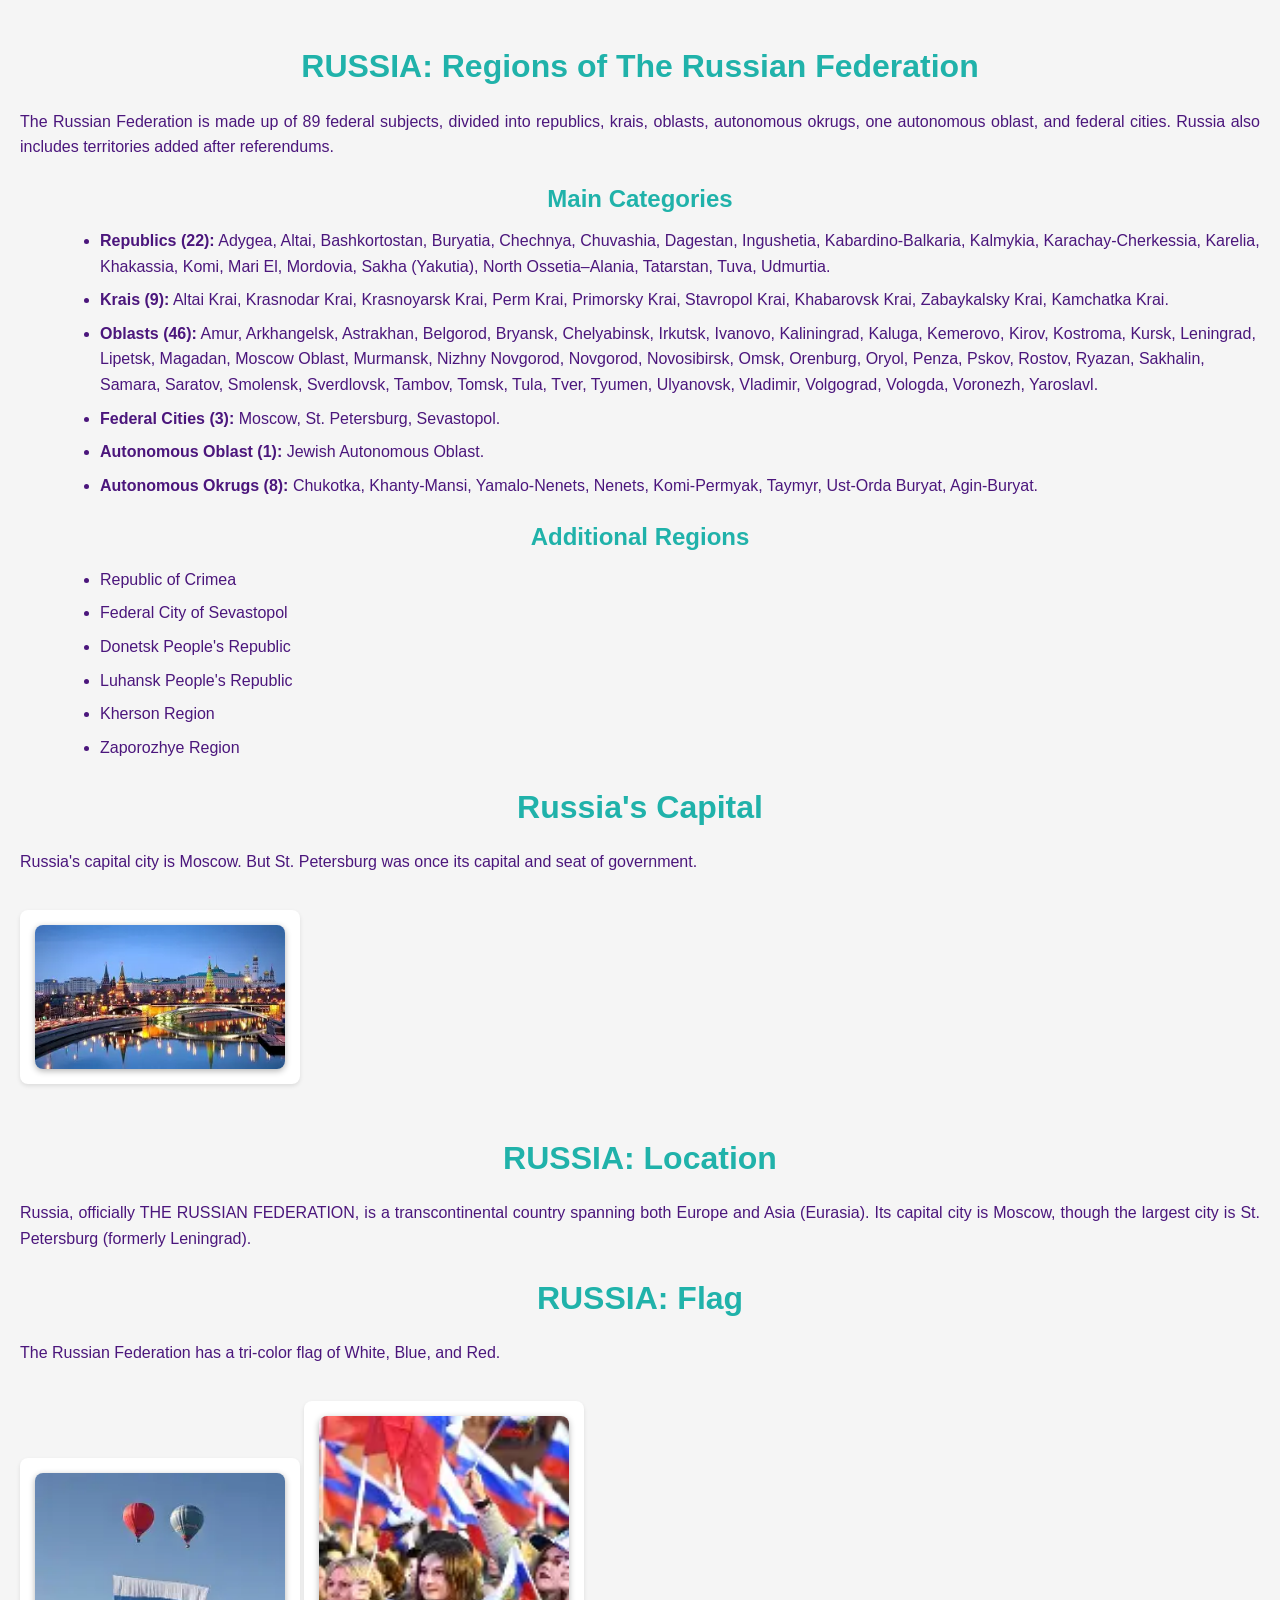
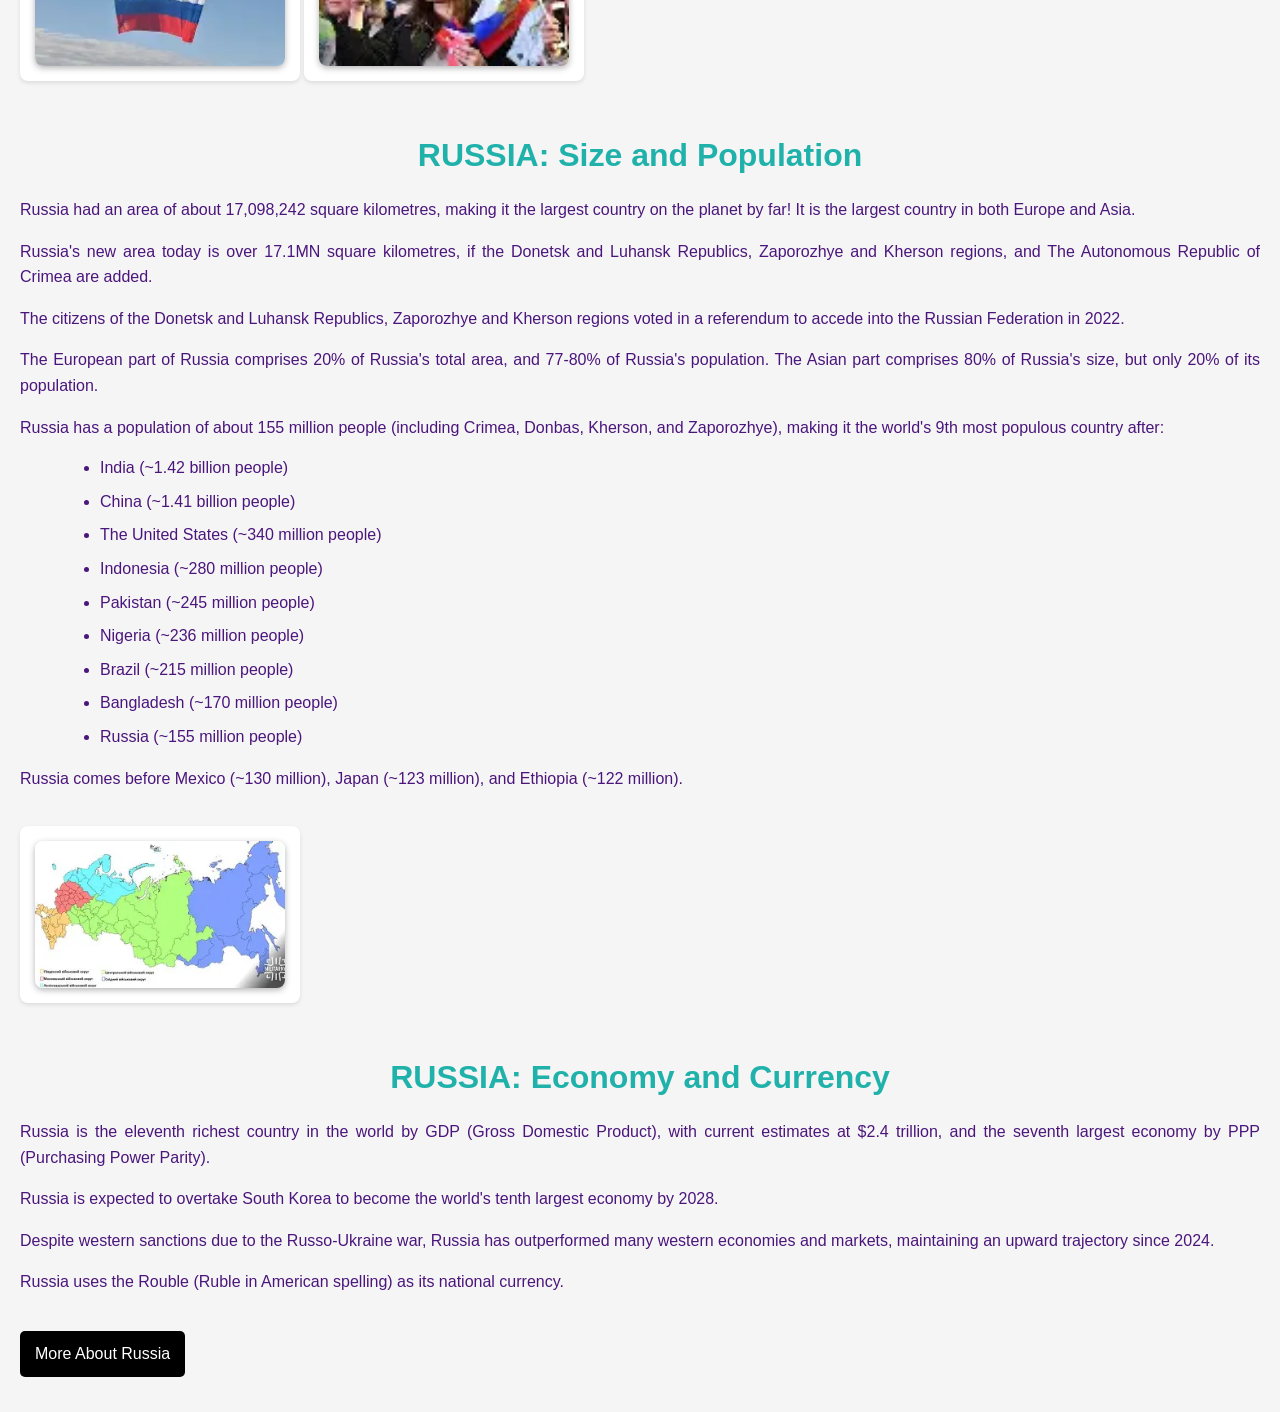
<file: index.html>
<!DOCTYPE html>
<html lang="en">
<head>
  <meta charset="UTF-8">
  <meta name="viewport" content="width=device-width, initial-scale=1.0">
  <title>THE RUSSIAN FEDERATION</title>
  <link rel="stylesheet" href="style.css">
</head>
<body>
  <h1>RUSSIA: Regions of The Russian Federation</h1>
  <p>The Russian Federation is made up of 89 federal subjects, divided into republics, krais, oblasts, autonomous okrugs, one autonomous oblast, and federal cities. Russia also includes territories added after referendums.</p>

  <h2>Main Categories</h2>
  <ul>
    <li><strong>Republics (22):</strong> Adygea, Altai, Bashkortostan, Buryatia, Chechnya, Chuvashia, Dagestan, Ingushetia, Kabardino-Balkaria, Kalmykia, Karachay-Cherkessia, Karelia, Khakassia, Komi, Mari El, Mordovia, Sakha (Yakutia), North Ossetia–Alania, Tatarstan, Tuva, Udmurtia.</li>
    <li><strong>Krais (9):</strong> Altai Krai, Krasnodar Krai, Krasnoyarsk Krai, Perm Krai, Primorsky Krai, Stavropol Krai, Khabarovsk Krai, Zabaykalsky Krai, Kamchatka Krai.</li>
    <li><strong>Oblasts (46):</strong> Amur, Arkhangelsk, Astrakhan, Belgorod, Bryansk, Chelyabinsk, Irkutsk, Ivanovo, Kaliningrad, Kaluga, Kemerovo, Kirov, Kostroma, Kursk, Leningrad, Lipetsk, Magadan, Moscow Oblast, Murmansk, Nizhny Novgorod, Novgorod, Novosibirsk, Omsk, Orenburg, Oryol, Penza, Pskov, Rostov, Ryazan, Sakhalin, Samara, Saratov, Smolensk, Sverdlovsk, Tambov, Tomsk, Tula, Tver, Tyumen, Ulyanovsk, Vladimir, Volgograd, Vologda, Voronezh, Yaroslavl.</li>
    <li><strong>Federal Cities (3):</strong> Moscow, St. Petersburg, Sevastopol.</li>
    <li><strong>Autonomous Oblast (1):</strong> Jewish Autonomous Oblast.</li>
    <li><strong>Autonomous Okrugs (8):</strong> Chukotka, Khanty-Mansi, Yamalo-Nenets, Nenets, Komi-Permyak, Taymyr, Ust-Orda Buryat, Agin-Buryat.</li>
  </ul>

  <h2>Additional Regions</h2>
  <ul>
    <li>Republic of Crimea</li>
    <li>Federal City of Sevastopol</li>
    <li>Donetsk People's Republic</li>
    <li>Luhansk People's Republic</li>
    <li>Kherson Region</li>
    <li>Zaporozhye Region</li>
  </ul>

  <h1>Russia's Capital</h1>
  <p>Russia's capital city is Moscow. But St. Petersburg was once its capital and seat of government.</p>

  <div class="image-container">
    <img src="images/Moscow1.webp" alt="Moscow" width="250px" height="300px">
    <span class="tooltip">Moscow has been Russia's capital since 1918.</span>
  </div>

  <h1>RUSSIA: Location</h1>
  <p>Russia, officially THE RUSSIAN FEDERATION, is a transcontinental country spanning both Europe and Asia (Eurasia). Its capital city is Moscow, though the largest city is St. Petersburg (formerly Leningrad).</p>

  <h1>RUSSIA: Flag</h1>
  <p>The Russian Federation has a tri-color flag of White, Blue, and Red.</p>

  <div class="image-container">
    <img src="images/Russia's flag1.webp" alt="Russian Flag" width="250px" height="300px">
    <span class="tooltip">The flag symbolizes nobility (white), faith (blue), and courage (red).</span>
  </div>

  <div class="image-container">
    <img src="images/Russian people.webp" alt="Russian people" width="250px" height="300px">
    <span class="tooltip">Russia's population is about 155 million people.</span>
  </div>

  <h1>RUSSIA: Size and Population</h1>
  <p>Russia had an area of about 17,098,242 square kilometres, making it the largest country on the planet by far! It is the largest country in both Europe and Asia.</p>
  <p>Russia's new area today is over 17.1MN square kilometres, if the Donetsk and Luhansk Republics, Zaporozhye and Kherson regions, and The Autonomous Republic of Crimea are added.</p>
  <p>The citizens of the Donetsk and Luhansk Republics, Zaporozhye and Kherson regions voted in a referendum to accede into the Russian Federation in 2022. </p>
  <p>The European part of Russia comprises 20% of Russia's total area, and 77-80% of Russia's population. The Asian part comprises 80% of Russia's size, but only 20% of its population.</p>
  <p>Russia has a population of about 155 million people (including Crimea, Donbas, Kherson, and Zaporozhye), making it the world's 9th most populous country after:</p>

  <ul>
    <li>India (~1.42 billion people)</li>
    <li>China (~1.41 billion people)</li>
    <li>The United States (~340 million people)</li>
    <li>Indonesia (~280 million people)</li>
    <li>Pakistan (~245 million people)</li>
    <li>Nigeria (~236 million people)</li>
    <li>Brazil (~215 million people)</li>
    <li>Bangladesh (~170 million people)</li>
    <li>Russia (~155 million people)</li>
  </ul>

  <p>Russia comes before Mexico (~130 million), Japan (~123 million), and Ethiopia (~122 million).</p>

  <div class="image-container">
    <img src="images/New Russian map.webp" alt="Map of Russia including annexed regions" width="200px" height="300px">
    <span class="tooltip">Map showing Russia with annexed territories.</span>
  </div>

  <h1>RUSSIA: Economy and Currency</h1>
  <p>Russia is the eleventh richest country in the world by GDP (Gross Domestic Product), with current estimates at $2.4 trillion, and the seventh largest economy by PPP (Purchasing Power Parity).</p>
  <p>Russia is expected to overtake South Korea to become the world's tenth largest economy by 2028.</p>
  <p>Despite western sanctions due to the Russo-Ukraine war, Russia has outperformed many western economies and markets, maintaining an upward trajectory since 2024.</p>
  <p>Russia uses the Rouble (Ruble in American spelling) as its national currency.</p>

  <p><a href="index2.html">More About Russia</a></p>
</body>
</html>
</file>
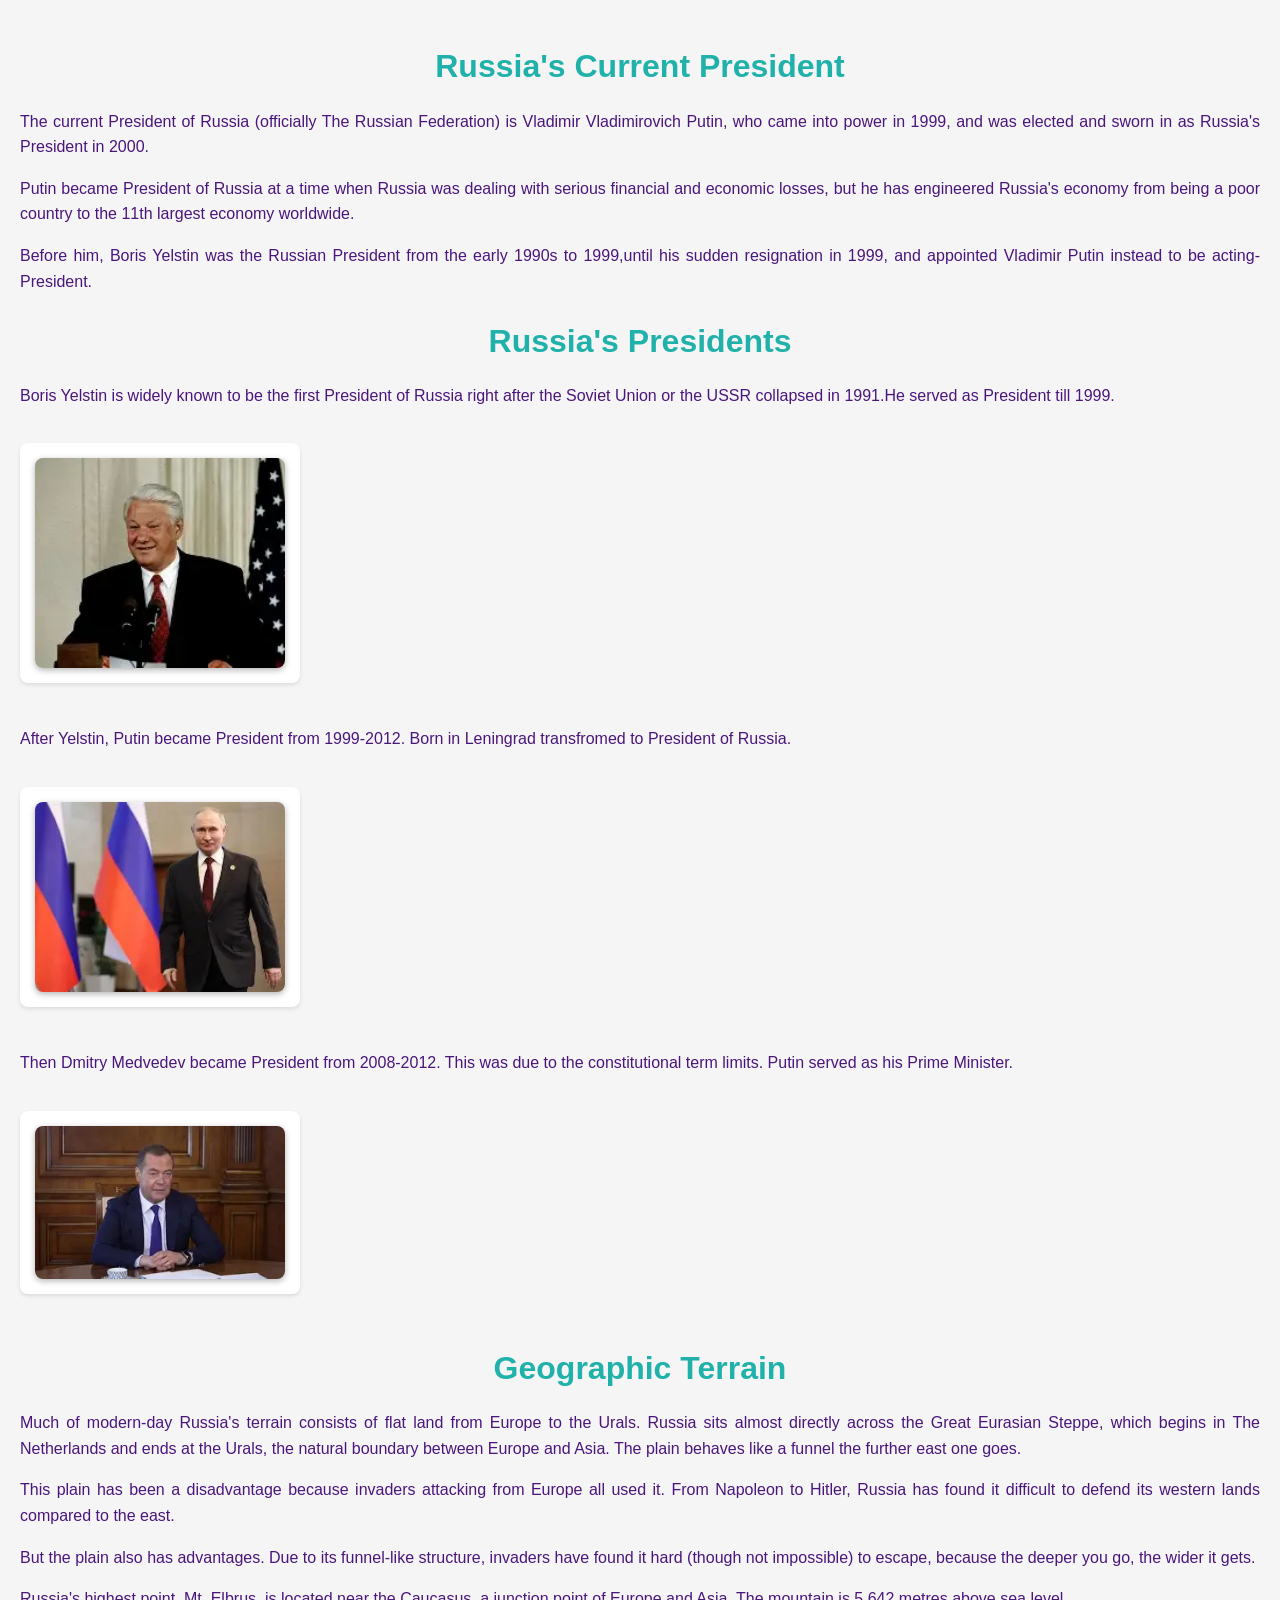
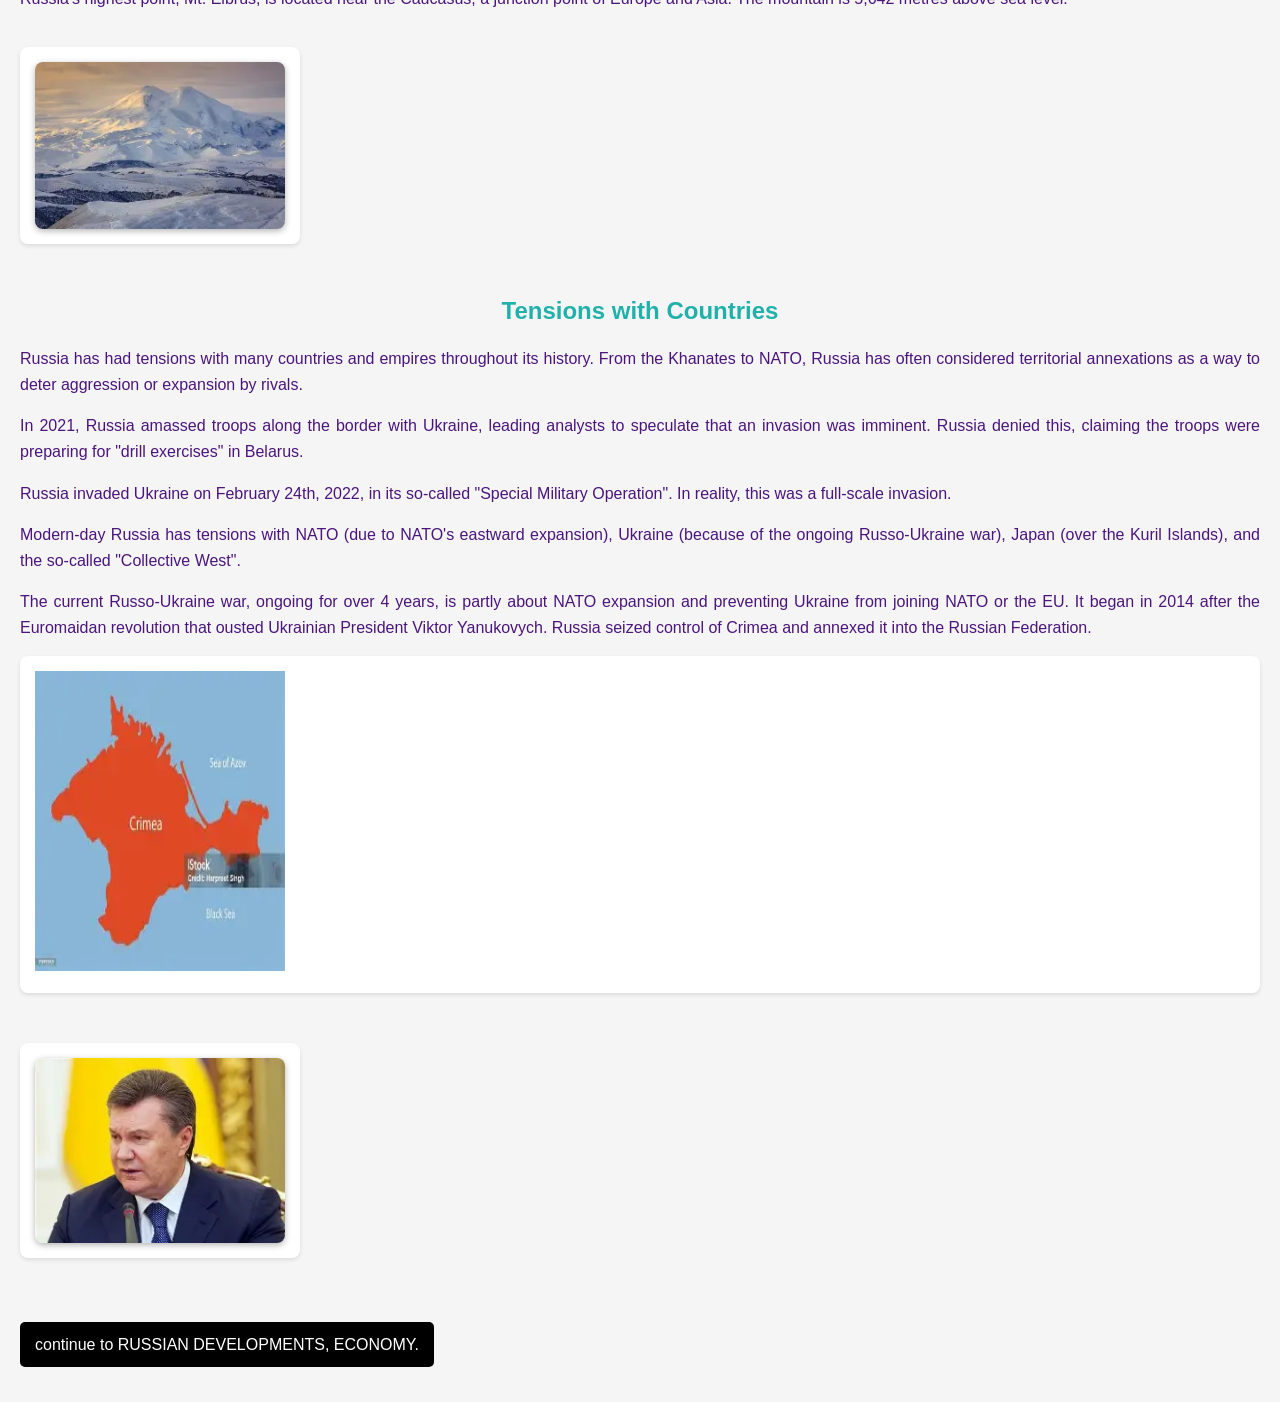
<file: index2.html>
<!DOCTYPE html>
<html lang="en">
<head>
  <meta charset="UTF-8">
  <meta name="viewport" content="width=device-width, initial-scale=1.0">
  <title>MORE ABOUT RUSSIA</title>
  <link rel="stylesheet" href="style.css">
</head>
<body>
  <h1>Russia's Current President</h1>
  <p>The current President of Russia (officially The Russian Federation) is Vladimir Vladimirovich Putin, who came into power in 1999, and was elected and sworn in as Russia's President in 2000.</p>
  <p>Putin became President of Russia at a time when Russia was dealing with serious financial and economic losses, but he has engineered Russia's economy from being a poor country to the 11th largest economy worldwide.</p>
  <p>Before him, Boris Yelstin was the Russian President from the early 1990s to 1999,until his sudden resignation in 1999, and appointed Vladimir Putin instead to be acting-President.</p>
  
  <h1>Russia's Presidents</h1>
  <p>Boris Yelstin is widely known to be the first President of Russia right after the Soviet Union or the USSR collapsed in 1991.He served as President till 1999.</p>
  
  <div class="image-container">
    <img src="images/Boris Yelstin.webp" alt="Boris Yelstin" width="200px" height="300px">
    <span class="tooltip">Former Russian President Boris Yelstin</span>
  </div>

  <p>After Yelstin, Putin became President from 1999-2012. Born in Leningrad transfromed to President of Russia.</p>
  <div class="image-container">
    <img src="images/Vladimir Putin.webp" alt="Vladimir Putin" width="200px" height="300px">
    <span class="tooltip">Russian President Vladimir Putin.</span>
  </div>
  <p>Then Dmitry Medvedev became President from 2008-2012. This was due to the constitutional term limits. Putin served as his Prime Minister.</p>
  <div class="image-container">
    <img src="images/Dmitry Medvedev.webp" alt="Dmitry Mdevedev" width="200px" height="300px">
    <span class="tooltip">Former Russian President Dmitry Medvedev.</span>
  </div>


  <h1>Geographic Terrain</h1>
  <p>Much of modern-day Russia's terrain consists of flat land from Europe to the Urals. Russia sits almost directly across the Great Eurasian Steppe, which begins in The Netherlands and ends at the Urals, the natural boundary between Europe and Asia. The plain behaves like a funnel the further east one goes.</p>
  <p>This plain has been a disadvantage because invaders attacking from Europe all used it. From Napoleon to Hitler, Russia has found it difficult to defend its western lands compared to the east.</p>
  <p>But the plain also has advantages. Due to its funnel-like structure, invaders have found it hard (though not impossible) to escape, because the deeper you go, the wider it gets.</p>
  <p>Russia's highest point, Mt. Elbrus, is located near the Caucasus, a junction point of Europe and Asia. The mountain is 5,642 metres above sea level.</p>

  <div class="image-container">
    <img src="images/Elbrus.webp" alt="Mt.Elbrus" width="250px" height="300px">
    <span class="tooltip">Mt. Elbrus is Russia's,and Europe's highest peak at 5,642m.</span>
  </div>

  <h2>Tensions with Countries</h2>
  <p>Russia has had tensions with many countries and empires throughout its history. From the Khanates to NATO, Russia has often considered territorial annexations as a way to deter aggression or expansion by rivals.</p>
  <p>In 2021, Russia amassed troops along the border with Ukraine, leading analysts to speculate that an invasion was imminent. Russia denied this, claiming the troops were preparing for "drill exercises" in Belarus.</p>
  <p>Russia invaded Ukraine on February 24th, 2022, in its so-called "Special Military Operation". In reality, this was a full-scale invasion.</p>
  <p>Modern-day Russia has tensions with NATO (due to NATO's eastward expansion), Ukraine (because of the ongoing Russo-Ukraine war), Japan (over the Kuril Islands), and the so-called "Collective West".</p>
  <p>The current Russo-Ukraine war, ongoing for over 4 years, is partly about NATO expansion and preventing Ukraine from joining NATO or the EU. It began in 2014 after the Euromaidan revolution that ousted Ukrainian President Viktor Yanukovych. Russia seized control of Crimea and annexed it into the Russian Federation.</p>
  <div>
    <img src="images/Crimea.webp" alt="Map of The Crimean Peninsula" width="250px" height="300px">
    <span class="tooltip">The disputed Crimean Peninsula. Claimed by both Ukraine and Russia. Russia though annexed it, along with Sevastopol in 2014.</span>
  </div>

  <div class="image-container">
    <img src="images/Viktor Yanukovych.webp" alt="Viktor Yanukovych" width="250px" height="300px">
    <span class="tooltip">Former Ukrainian President Viktor Yanukovych.</span>
  </div>

  <p><a href="index3.html"> continue to RUSSIAN DEVELOPMENTS, ECONOMY.</a></p>
</body>
</html>
</file>
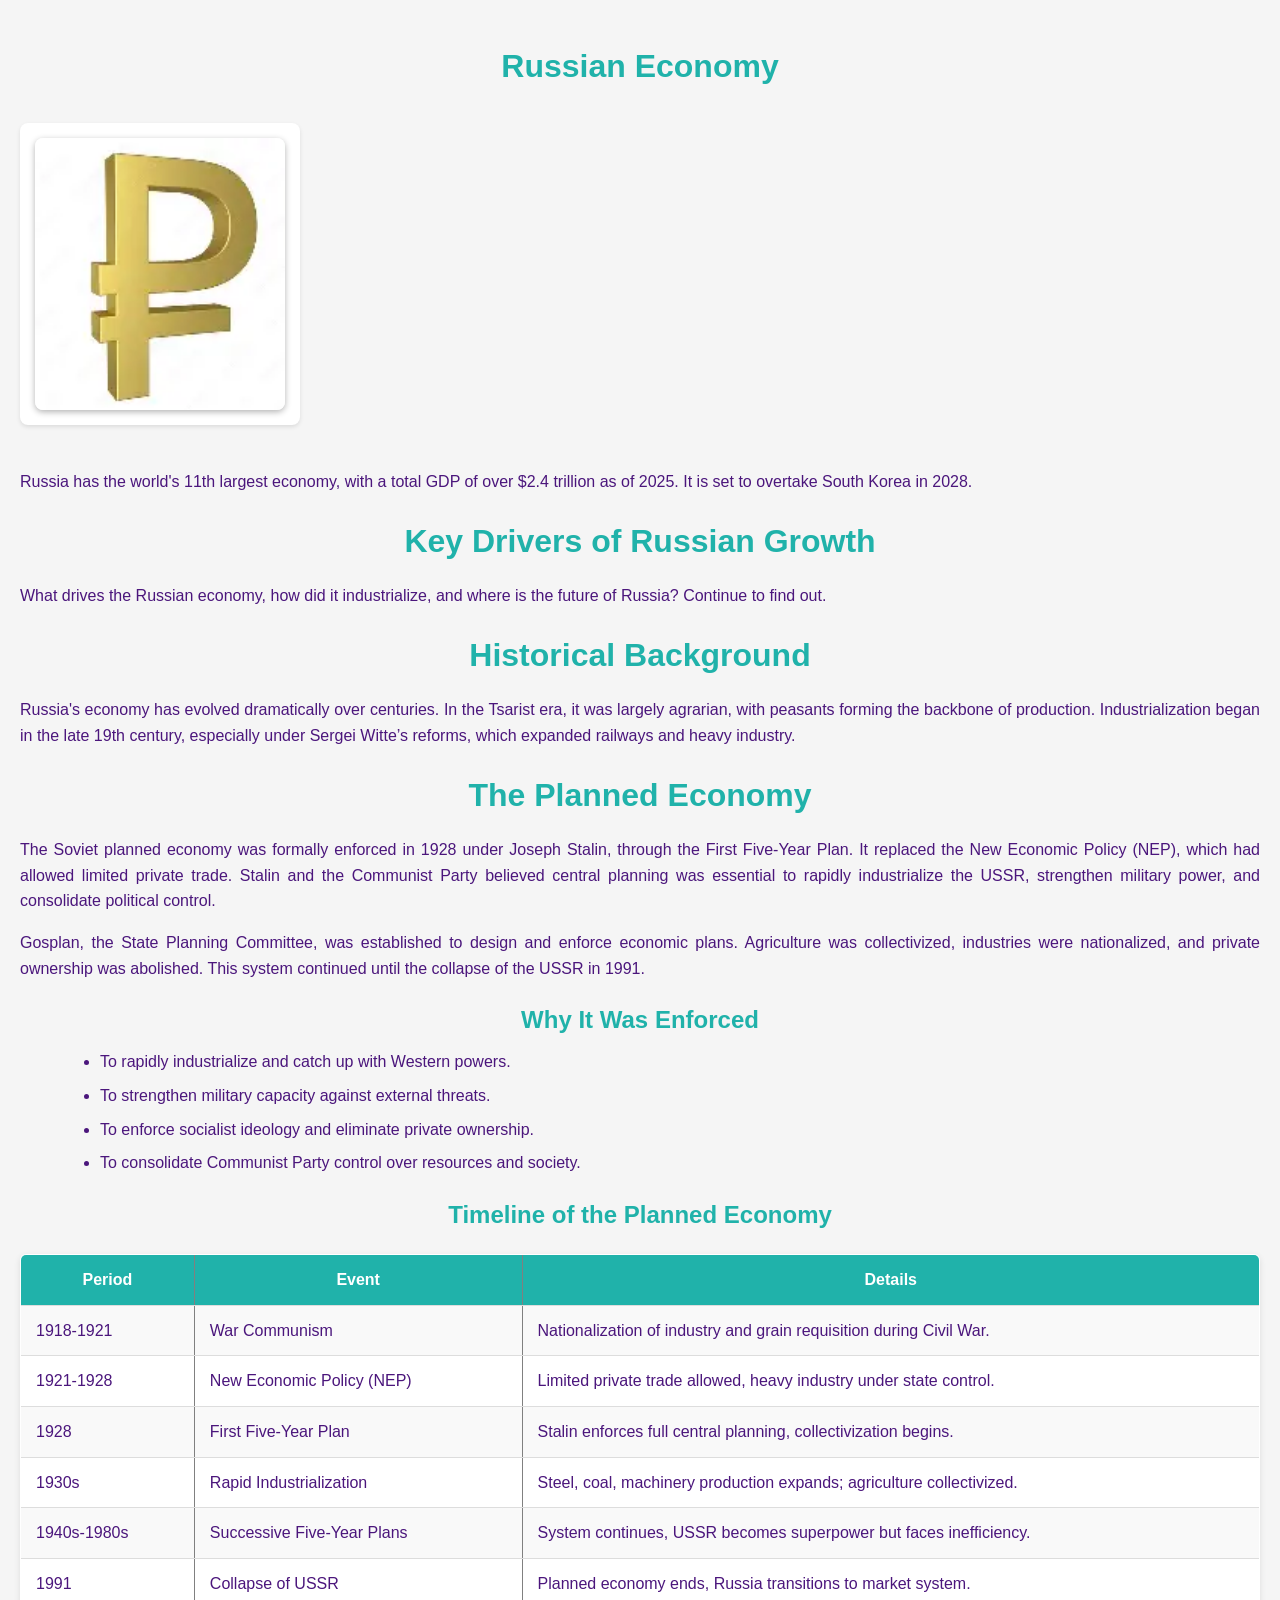
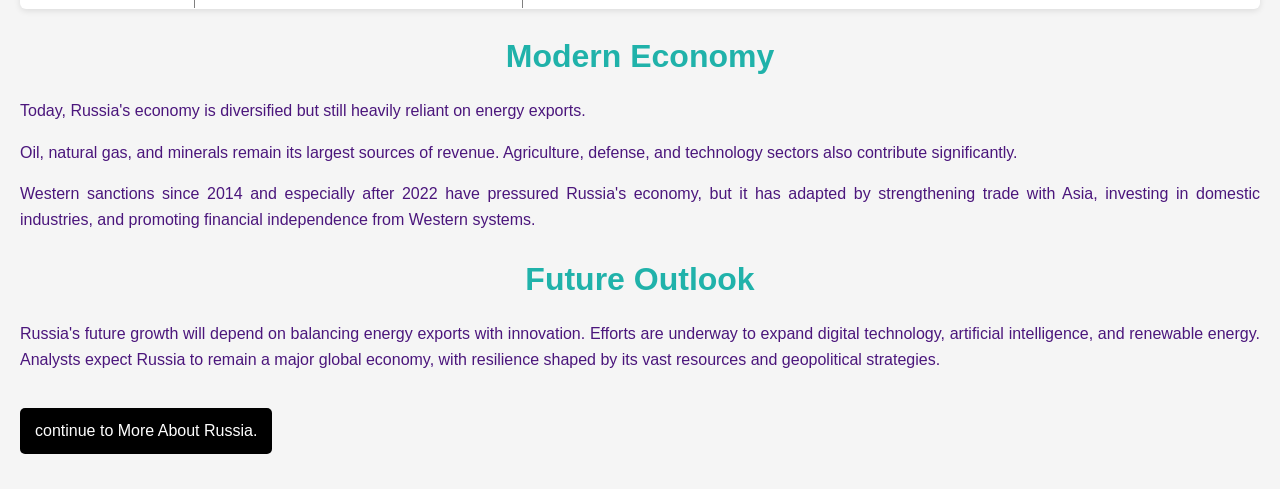
<file: index3.html>
<!DOCTYPE html>
<html lang="en">
<head>
  <meta charset="UTF-8">
  <meta name="viewport" content="width=device-width, initial-scale=1.0">
  <title>MORE NEWS FROM RUSSIA</title>
  <link rel="stylesheet" href="style.css">
</head>
<body>
  <h1>Russian Economy</h1>
  <div class="image-container">
    <img src="images/Currency of Russia.webp" alt="Russia's currency" width="200px" height="300px">
    <span class="tooltip">Russia uses the Rouble(also Ruble) as its currency.</span>

  </div>
  <p>Russia has the world's 11th largest economy, with a total GDP of over $2.4 trillion as of 2025. It is set to overtake South Korea in 2028.</p>

  <h1>Key Drivers of Russian Growth</h1>
  <p>What drives the Russian economy, how did it industrialize, and where is the future of Russia? Continue to find out.</p>

  <h1>Historical Background</h1>
  <p>Russia's economy has evolved dramatically over centuries. In the Tsarist era, it was largely agrarian, with peasants forming the backbone of production. Industrialization began in the late 19th century, especially under Sergei Witte’s reforms, which expanded railways and heavy industry.</p>

  <h1>The Planned Economy</h1>
  <p>The Soviet planned economy was formally enforced in 1928 under Joseph Stalin, through the First Five-Year Plan. It replaced the New Economic Policy (NEP), which had allowed limited private trade. Stalin and the Communist Party believed central planning was essential to rapidly industrialize the USSR, strengthen military power, and consolidate political control.</p>
  <p>Gosplan, the State Planning Committee, was established to design and enforce economic plans. Agriculture was collectivized, industries were nationalized, and private ownership was abolished. This system continued until the collapse of the USSR in 1991.</p>

  <h2>Why It Was Enforced</h2>
  <ul>
    <li>To rapidly industrialize and catch up with Western powers.</li>
    <li>To strengthen military capacity against external threats.</li>
    <li>To enforce socialist ideology and eliminate private ownership.</li>
    <li>To consolidate Communist Party control over resources and society.</li>
  </ul>

  <h2>Timeline of the Planned Economy</h2>
  <table border="1" cellpadding="8" cellspacing="0">
    <tr>
      <th>Period</th>
      <th>Event</th>
      <th>Details</th>
    </tr>
    <tr>
      <td>1918-1921</td>
      <td>War Communism</td>
      <td>Nationalization of industry and grain requisition during Civil War.</td>
    </tr>
    <tr>
      <td>1921-1928</td>
      <td>New Economic Policy (NEP)</td>
      <td>Limited private trade allowed, heavy industry under state control.</td>
    </tr>
    <tr>
      <td>1928</td>
      <td>First Five-Year Plan</td>
      <td>Stalin enforces full central planning, collectivization begins.</td>
    </tr>
    <tr>
      <td>1930s</td>
      <td>Rapid Industrialization</td>
      <td>Steel, coal, machinery production expands; agriculture collectivized.</td>
    </tr>
    <tr>
      <td>1940s-1980s</td>
      <td>Successive Five-Year Plans</td>
      <td>System continues, USSR becomes superpower but faces inefficiency.</td>
    </tr>
    <tr>
      <td>1991</td>
      <td>Collapse of USSR</td>
      <td>Planned economy ends, Russia transitions to market system.</td>
    </tr>
  </table>

  <h1>Modern Economy</h1>
  <p>Today, Russia's economy is diversified but still heavily reliant on energy exports.</p>
  <p>Oil, natural gas, and minerals remain its largest sources of revenue. Agriculture, defense, and technology sectors also contribute significantly.</p>
  <p>Western sanctions since 2014 and especially after 2022 have pressured Russia's economy, but it has adapted by strengthening trade with Asia, investing in domestic industries, and promoting financial independence from Western systems.</p>

  <h1>Future Outlook</h1>
 <p>Russia's future growth will depend on balancing energy exports with innovation. Efforts are underway to expand digital technology, artificial intelligence, and renewable energy. Analysts expect Russia to remain a major global economy, with resilience shaped by its vast resources and geopolitical strategies.</p>
 <p><a href="index4.html"> continue to More About Russia.</a></p>
</body>
</html>
</file>
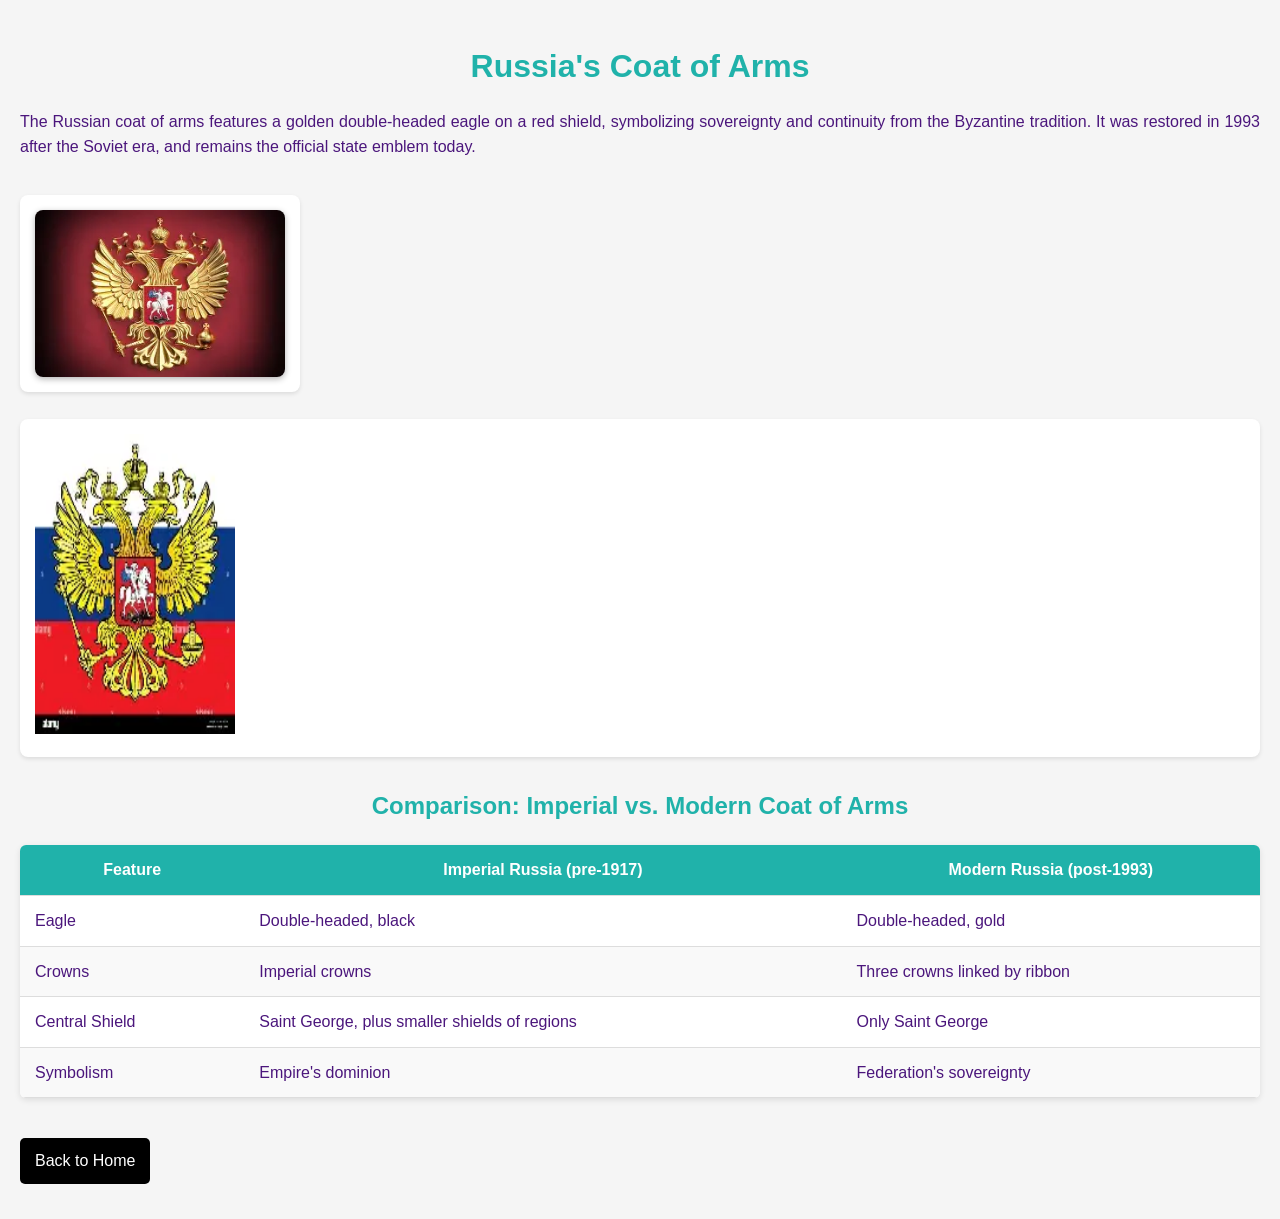
<file: index4.html>
<!DOCTYPE html>
<html lang="en">
<head>
    <meta charset="UTF-8">
    <meta name="viewport" content="width=device-width, initial-scale=1.0">
    <title>All About Russia</title>
    <link rel="stylesheet" href="style.css">
</head>
<body>
    <h1>Russia's Coat of Arms</h1>
    <p>The Russian coat of arms features a golden double-headed eagle on a red shield, symbolizing sovereignty and continuity from the Byzantine tradition. It was restored in 1993 after the Soviet era, and remains the official state emblem today.</p>


    <div class="image-container">
        <img src="images/coat of arms.webp" alt="Russian Coat of Arms" width="200px" height="300px">
        <span class="tooltip">Russia's Coat of Arms.</span>

    </div>

    <div>
        <img src="images/flag+coat of arms.webp" alt="Russian flag with the coat of arms" width="200px" height="300px">
    </div>

    
    <h2>Comparison: Imperial vs. Modern Coat of Arms</h2>
    <table>
        <thead>
            <tr>
                <th>Feature</th>
                <th>Imperial Russia (pre-1917)</th>
                <th>Modern Russia (post-1993)</th>
            </tr>
        </thead>
        <tbody>
            <tr>
                <td>Eagle</td>
                <td>Double-headed, black</td>
                <td>Double-headed, gold</td>
            </tr>
            <tr>
                <td>Crowns</td>
                <td>Imperial crowns</td>
                <td>Three crowns linked by ribbon</td>
            </tr>
            <tr>
                <td>Central Shield</td>
                <td>Saint George, plus smaller shields of regions</td>
                <td>Only Saint George</td>
            </tr>
            <tr>
                <td>Symbolism</td>
                <td>Empire's dominion</td>
                <td>Federation's sovereignty</td>
            </tr>
        </tbody>
    </table>

    <p><a href="index.html" class="home-link">Back to Home</a></p>
</body>
</html>
</file>
<file: style.css>
body {
  font-family: Arial, sans-serif;
  background: whitesmoke;
  color: rgb(75, 22, 124);
  padding: 20px;
  line-height: 1.6;
  margin: 0;
}

h1, h2, h3 {
  color: lightseagreen;
  margin-bottom: 10px;
  text-align: center;
}

p {
  margin-bottom: 15px;
  text-align: justify;
}

.image-container {
  position: relative;
  display: inline-block;
  margin: 20px auto;
}

.image-container img {
  display: block;
  width: 250px;
  height: auto;
  border-radius: 8px;
  object-fit: cover;
  box-shadow: 0 2px 6px rgba(0,0,0,0.3);
  transition: transform 0.3s ease, box-shadow 0.3s ease;
}

.image-container img:hover {
  transform: scale(1.05);
  box-shadow: 0 4px 12px rgba(0,0,0,0.4);
}

.tooltip {
  visibility: hidden;
  width: 220px;
  background-color: black;
  color: whitesmoke;
  text-align: center;
  border-radius: 6px;
  padding: 8px;
  position: absolute;
  z-index: 1;
  bottom: 110%;
  left: 50%;
  transform: translateX(-50%);
  opacity: 0;
  transition: opacity 0.3s;
}

.image-container:hover .tooltip {
  visibility: visible;
  opacity: 1;
}

ul, ol {
  margin: 10px 0 15px 40px;
}

li {
  margin-bottom: 8px;
}

a {
  display: inline-block;
  margin-top: 20px;
  text-decoration: none;
  color: white;
  background: black;
  padding: 10px 15px;
  border-radius: 5px;
  transition: background 0.3s ease;
}

a:hover {
  background: blue;
}

div {
  margin-bottom: 30px;
  padding: 15px;
  background: white;
  border-radius: 8px;
  box-shadow: 0 2px 4px rgba(0,0,0,0.1);
}

footer {
  text-align: center;
  padding: 15px;
  margin-top: 30px;
  background: #0077cc;
  color: white;
  border-radius: 5px;
}

.slideshow {
  position: relative;
  width: 300px;
  height: 300px;
  margin: 30px auto;
  overflow: hidden;
  border-radius: 50%;
  box-shadow: 0 2px 6px rgba(0,0,0,0.3);
}

details {
  margin: 15px 0;
  padding: 10px;
  border: 1px solid #ccc;
  border-radius: 6px;
  background: #f9f9f9;
}

summary {
  cursor: pointer;
  font-weight: bold;
  color: #0077cc;
}

details[open] {
  background: #e6f2ff;
}

table {
  width: 100%;
  border-collapse: collapse;
  margin: 20px auto;
  background: white;
  box-shadow: 0 2px 6px rgba(0,0,0,0.1);
  border-radius: 6px;
  overflow: hidden;
}

th, td {
  padding: 12px 15px;
  text-align: left;
  border-bottom: 1px solid #ddd;
}

th {
  background: lightseagreen;
  color: white;
  text-align: center;
}

tr:nth-child(even) {
  background: #f9f9f9;
}

tr:hover {
  background: #e6f2ff;
  transition: background 0.3s ease;
}
</file>
